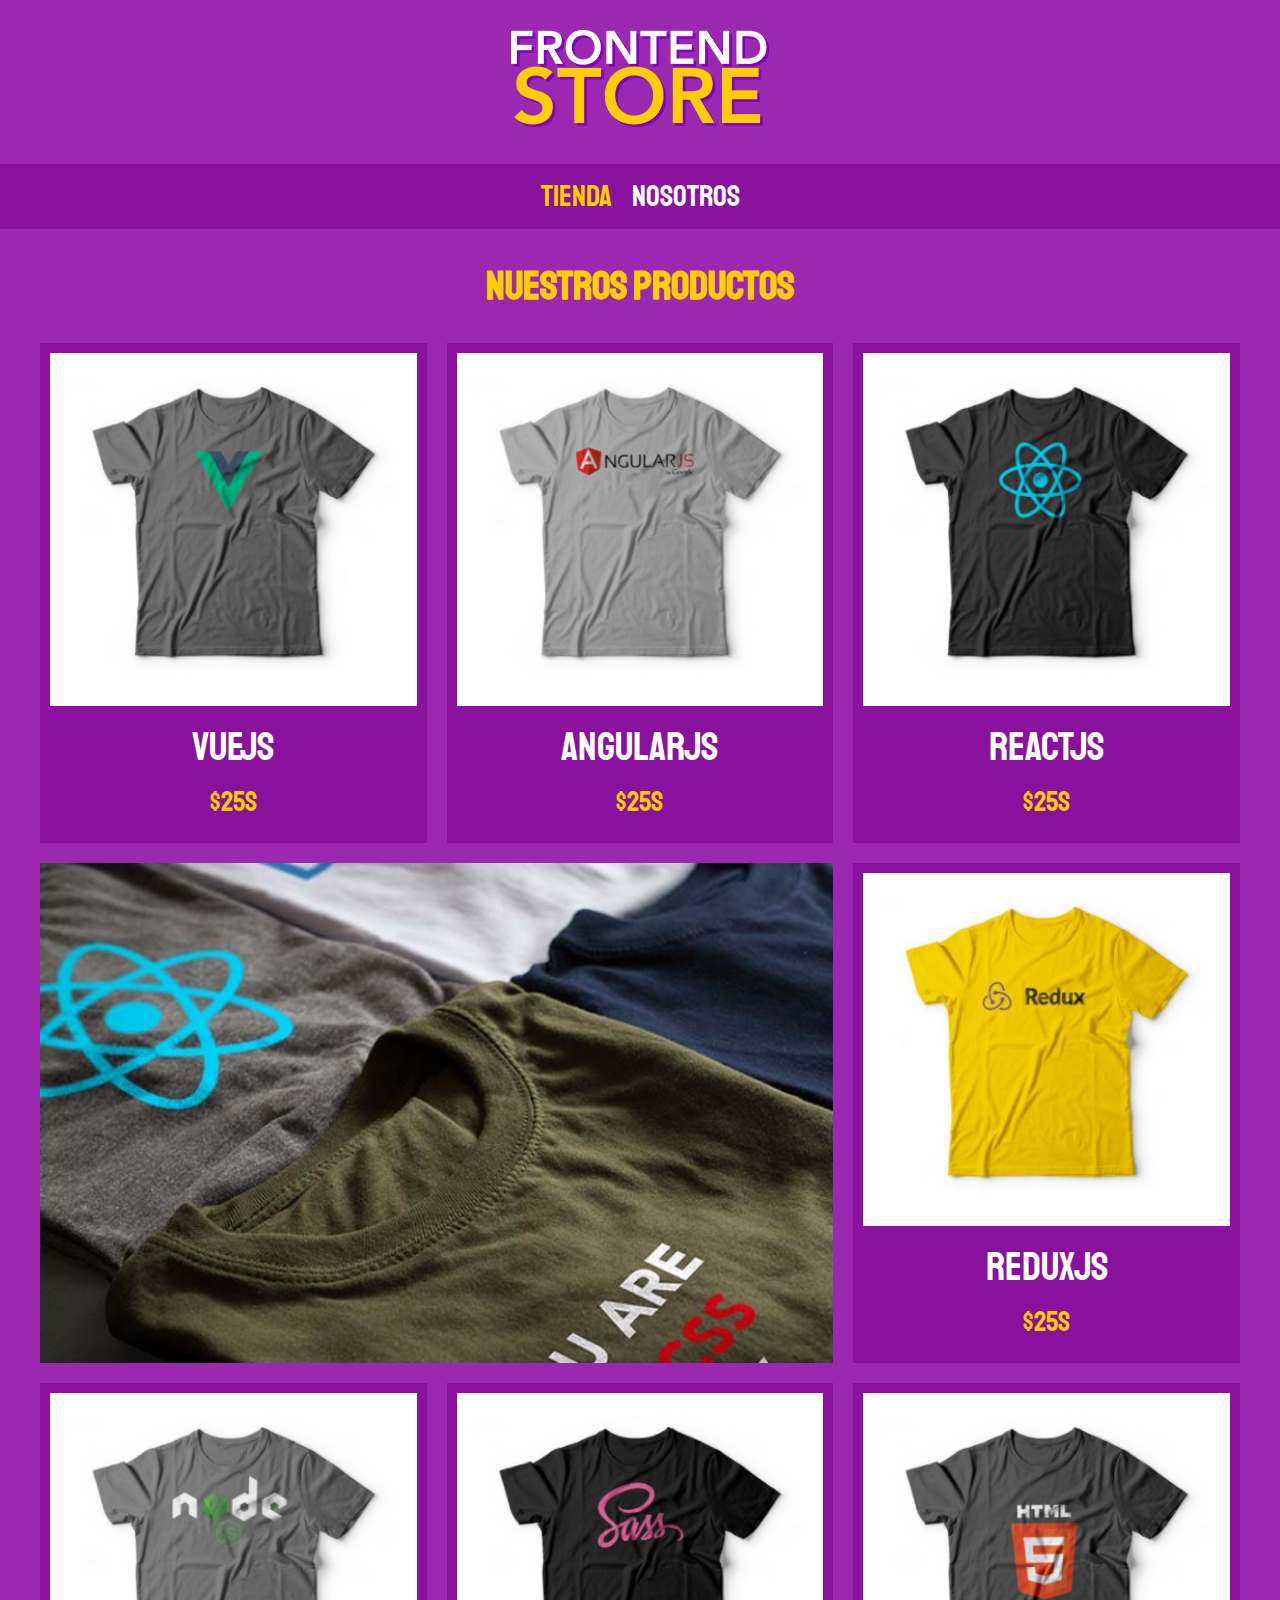
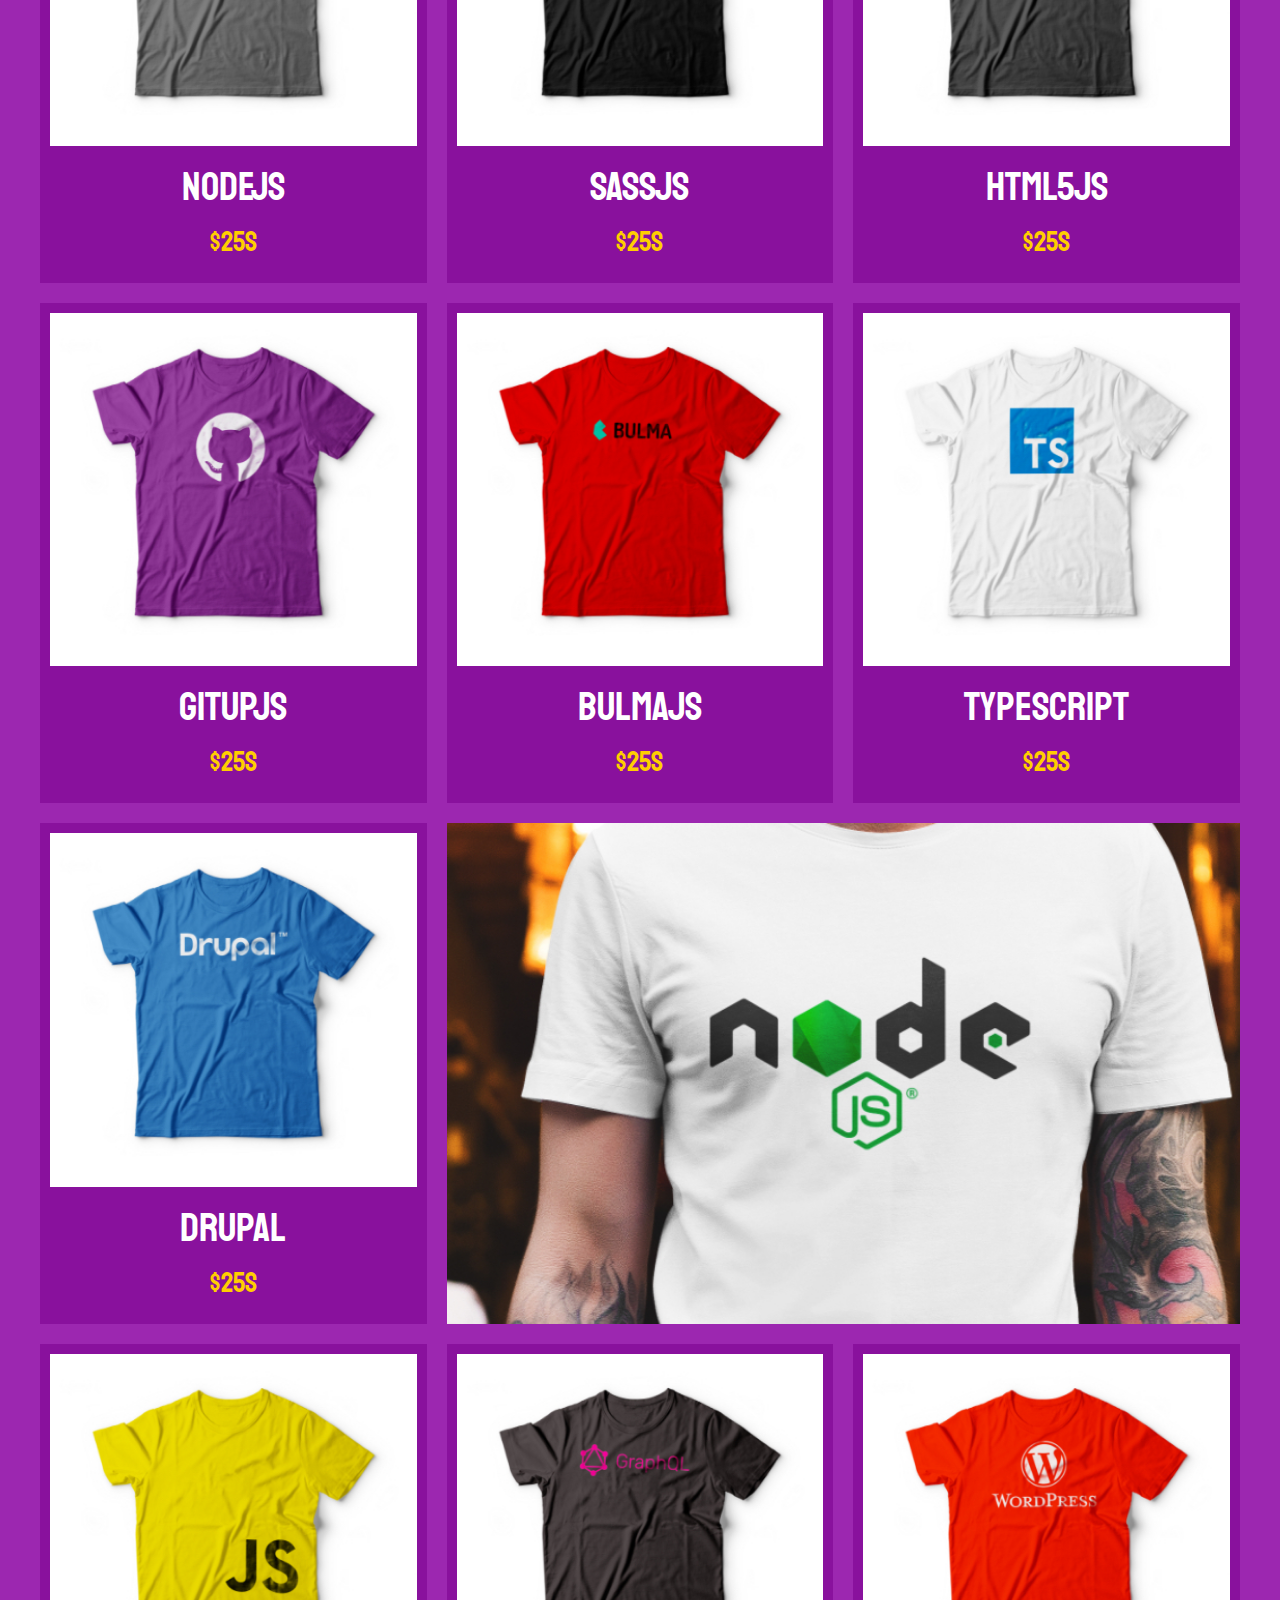
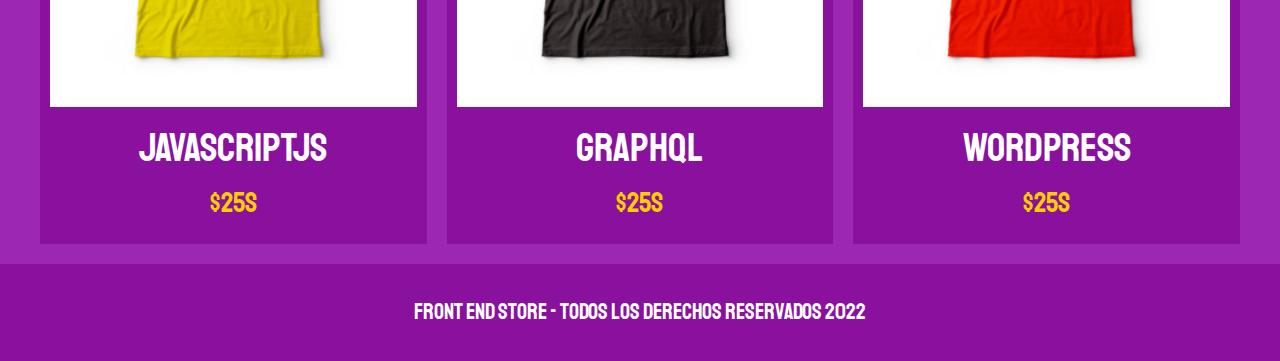
<file: index.html>
<!DOCTYPE html>
<html lang="en">
<head>
    <meta charset="UTF-8">
    <meta http-equiv="X-UA-Compatible" content="IE=edge">
    <meta name="viewport" content="width=device-width, initial-scale=1.0">
    <title>FrontEnd Store</title>
    <link rel="stylesheet" href="css/normalize.css"> <!-- Incluyo la hoja de estilos normalize, para que en todos los navegadores se vea igual-->
    <link href="https://fonts.googleapis.com/css2?family=Staatliches&display=swap" rel="stylesheet"> <!--Importo una fuente chula de google fonts-->
    <link rel="stylesheet" href="css/style.css"> <!--mi hoja de estilo -->
    
</head>
<body>

    <header class="header">
        <a href="index.html">
            <img class="header__logo" src="img/logo.png" alt="logotipo">
        </a>

    </header>
    <nav class="navegacion">
        <a class="navegacion__enlace navegacion__enlace--activo" href="index.html">Tienda</a>
        <a class="navegacion__enlace" href="nosotros.html">Nosotros</a>
    </nav>

    <main class="contenedor">
        <h1>Nuestros productos</h1>

        <div class="grid">
            <div class="producto">
                <a href="producto.html">
                    <img class="producto__imagen" src="img/1.jpg" alt="imagen camiseta">
                    <div class="producto__informacion">
                        <p class="producto__informacion--nombre">VueJS</p>
                        <p class="producto__informacion--precio">$25S</p>
                    </div>
                </a>
            </div><!--Producto-->
            <div class="producto">
                <a href="producto.html">
                    <img class="producto__imagen" src="img/2.jpg" alt="imagen camiseta">
                    <div class="producto__informacion">
                        <p class="producto__informacion--nombre">AngularJS</p>
                        <p class="producto__informacion--precio">$25S</p>
                    </div>
                </a>
            </div><!--Producto-->
            <div class="producto">
                <a href="producto.html">
                    <img class="producto__imagen" src="img/3.jpg" alt="imagen camiseta">
                    <div class="producto__informacion">
                        <p class="producto__informacion--nombre">ReactJS</p>
                        <p class="producto__informacion--precio">$25S</p>
                    </div>
                </a>
            </div><!--Producto-->
            <div class="producto">
                <a href="producto.html">
                    <img class="producto__imagen" src="img/4.jpg" alt="imagen camiseta">
                    <div class="producto__informacion">
                        <p class="producto__informacion--nombre">ReduxJS</p>
                        <p class="producto__informacion--precio">$25S</p>
                    </div>
                </a>
            </div><!--Producto-->
            <div class="producto">
                <a href="producto.html">
                    <img class="producto__imagen" src="img/5.jpg" alt="imagen camiseta">
                    <div class="producto__informacion">
                        <p class="producto__informacion--nombre">NodeJS</p>
                        <p class="producto__informacion--precio">$25S</p>
                    </div>
                </a>
            </div><!--Producto-->
            <div class="producto">
                <a href="producto.html">
                    <img class="producto__imagen" src="img/6.jpg" alt="imagen camiseta">
                    <div class="producto__informacion">
                        <p class="producto__informacion--nombre">SassJS</p>
                        <p class="producto__informacion--precio">$25S</p>
                    </div>
                </a>
            </div><!--Producto-->
            <div class="producto">
                <a href="producto.html">
                    <img class="producto__imagen" src="img/7.jpg" alt="imagen camiseta">
                    <div class="producto__informacion">
                        <p class="producto__informacion--nombre">Html5JS</p>
                        <p class="producto__informacion--precio">$25S</p>
                    </div>
                </a>
            </div><!--Producto-->
            <div class="producto">
                <a href="producto.html">
                    <img class="producto__imagen" src="img/8.jpg" alt="imagen camiseta">
                    <div class="producto__informacion">
                        <p class="producto__informacion--nombre">GitUpJS</p>
                        <p class="producto__informacion--precio">$25S</p>
                    </div>
                </a>
            </div><!--Producto-->
            <div class="producto">
                <a href="producto.html">
                    <img class="producto__imagen" src="img/9.jpg" alt="imagen camiseta">
                    <div class="producto__informacion">
                        <p class="producto__informacion--nombre">BulmaJS</p>
                        <p class="producto__informacion--precio">$25S</p>
                    </div>
                </a>
            </div><!--Producto-->
            <div class="producto">
                <a href="producto.html">
                    <img class="producto__imagen" src="img/10.jpg" alt="imagen camiseta">
                    <div class="producto__informacion">
                        <p class="producto__informacion--nombre">TypeScript</p>
                        <p class="producto__informacion--precio">$25S</p>
                    </div>
                </a>
            </div><!--Producto-->
            <div class="producto">
                <a href="producto.html">
                    <img class="producto__imagen" src="img/11.jpg" alt="imagen camiseta">
                    <div class="producto__informacion">
                        <p class="producto__informacion--nombre">Drupal</p>
                        <p class="producto__informacion--precio">$25S</p>
                    </div>
                </a>
            </div><!--Producto-->
            <div class="producto">
                <a href="producto.html">
                    <img class="producto__imagen" src="img/12.jpg" alt="imagen camiseta">
                    <div class="producto__informacion">
                        <p class="producto__informacion--nombre">JavascriptJS</p>
                        <p class="producto__informacion--precio">$25S</p>
                    </div>
                </a>
            </div><!--Producto-->
            <div class="producto">
                <a href="producto.html">
                    <img class="producto__imagen" src="img/13.jpg" alt="imagen camiseta">
                    <div class="producto__informacion">
                        <p class="producto__informacion--nombre">GraphQL</p>
                        <p class="producto__informacion--precio">$25S</p>
                    </div>
                </a>
            </div><!--Producto-->
            <div class="producto">
                <a href="producto.html">
                    <img class="producto__imagen" src="img/14.jpg" alt="imagen camiseta">
                    <div class="producto__informacion">
                        <p class="producto__informacion--nombre">WordPress</p>
                        <p class="producto__informacion--precio">$25S</p>
                    </div>
                </a>
            </div><!--Producto-->
            <div class="grafico grafico--camisas">

            </div>
            <div class="grafico grafico--node">
                
            </div>
        </div>

    </main>

    <footer class="footer">
        <p class="footer__texto">Front End Store - Todos los derechos reservados 2022</p>
    </footer>
</body>
</html>
</file>
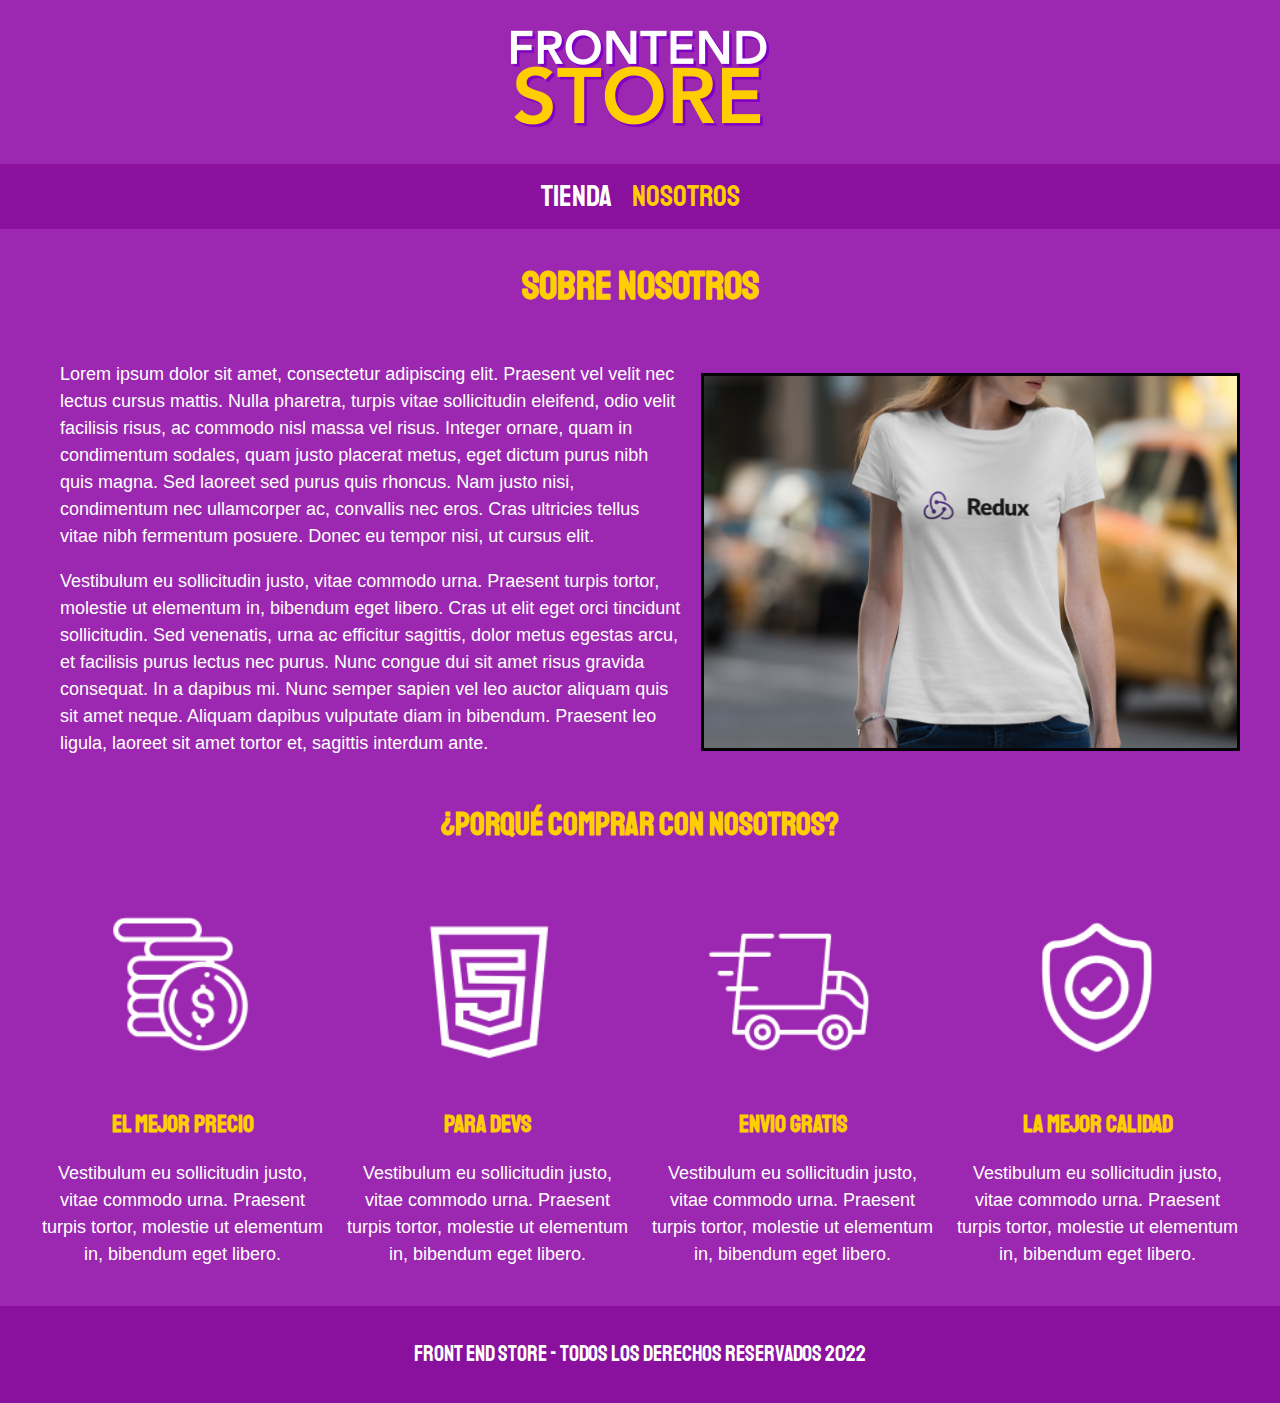
<file: nosotros.html>
<!DOCTYPE html>
<html lang="en">
<head>
    <meta charset="UTF-8">
    <meta http-equiv="X-UA-Compatible" content="IE=edge">
    <meta name="viewport" content="width=device-width, initial-scale=1.0">
    <title>FrontEnd Store</title>
    <link rel="stylesheet" href="css/normalize.css"> <!-- Incluyo la hoja de estilos normalize, para que en todos los navegadores se vea igual-->
    <link href="https://fonts.googleapis.com/css2?family=Staatliches&display=swap" rel="stylesheet"> <!--Importo una fuente chula de google fonts-->
    <link rel="stylesheet" href="css/style.css"> <!--mi hoja de estilo -->
    
</head>
<body>

    <header class="header">
        <a href="index.html">
            <img class="header__logo" src="img/logo.png" alt="logotipo">
        </a>

    </header>
    <nav class="navegacion">
        <a class="navegacion__enlace" href="index.html">Tienda</a>
        <a class="navegacion__enlace navegacion__enlace--activo" href="nosotros.html">Nosotros</a>
    </nav>

    <main class="contenedor">
        <h1>Sobre Nosotros</h1>

        <div class="nosotros">
          <div class="nosotros__contenido">
            <p>Lorem ipsum dolor sit amet, consectetur adipiscing elit. Praesent vel velit nec lectus cursus mattis. Nulla pharetra, turpis vitae sollicitudin eleifend, odio velit facilisis risus, ac commodo nisl massa vel risus. Integer ornare, quam in condimentum sodales, quam justo placerat metus, eget dictum purus nibh quis magna. Sed laoreet sed purus quis rhoncus. Nam justo nisi, condimentum nec ullamcorper ac, convallis nec eros. Cras ultricies tellus vitae nibh fermentum posuere. Donec eu tempor nisi, ut cursus elit.

                </p>
            <p>Vestibulum eu sollicitudin justo, vitae commodo urna. Praesent turpis tortor, molestie ut elementum in, bibendum eget libero. Cras ut elit eget orci tincidunt sollicitudin. Sed venenatis, urna ac efficitur sagittis, dolor metus egestas arcu, et facilisis purus lectus nec purus. Nunc congue dui sit amet risus gravida consequat. In a dapibus mi. Nunc semper sapien vel leo auctor aliquam quis sit amet neque. Aliquam dapibus vulputate diam in bibendum. Praesent leo ligula, laoreet sit amet tortor et, sagittis interdum ante.
            
            </p>
          </div>
          <img class="nosotros__imagen" src="img/nosotros.jpg" alt="imagen nosotros">

        </div>

    </main>

    <section class="contenedor comprar">
        <h2 class"comprar__titulo">¿Porqué comprar con nosotros?</h2>
        <div class="bloques">
            <div class="bloque">
                <img class="bloque__imagen" src="img/icono_1.png" alt="porque comprar">
                <h3 class="bloque__titulo">El Mejor Precio</h3>
                <p>Vestibulum eu sollicitudin justo, vitae commodo urna. Praesent turpis tortor, molestie ut elementum in, bibendum eget libero.</p>

            </div><!--bolque-->
            <div class="bloque">
                <img class="bloque__imagen" src="img/icono_2.png" alt="porque comprar">
                <h3 class="bloque__titulo">Para Devs</h3>
                <p>Vestibulum eu sollicitudin justo, vitae commodo urna. Praesent turpis tortor, molestie ut elementum in, bibendum eget libero.</p>

            </div><!--bolque-->
            <div class="bloque">
                <img class="bloque__imagen" src="img/icono_3.png" alt="porque comprar">
                <h3 class="bloque__titulo">Envio Gratis</h3>
                <p>Vestibulum eu sollicitudin justo, vitae commodo urna. Praesent turpis tortor, molestie ut elementum in, bibendum eget libero.</p>

            </div><!--bolque-->
            <div class="bloque">
                <img class="bloque__imagen" src="img/icono_4.png" alt="porque comprar">
                <h3 class="bloque__titulo">La Mejor Calidad</h3>
                <p>Vestibulum eu sollicitudin justo, vitae commodo urna. Praesent turpis tortor, molestie ut elementum in, bibendum eget libero.</p>

            </div><!--bolque-->
        </div><!--Bloques-->

    </section>

    <footer class="footer">
        <p class="footer__texto">Front End Store - Todos los derechos reservados 2022</p>
    </footer>
</body>
</html>
</file>
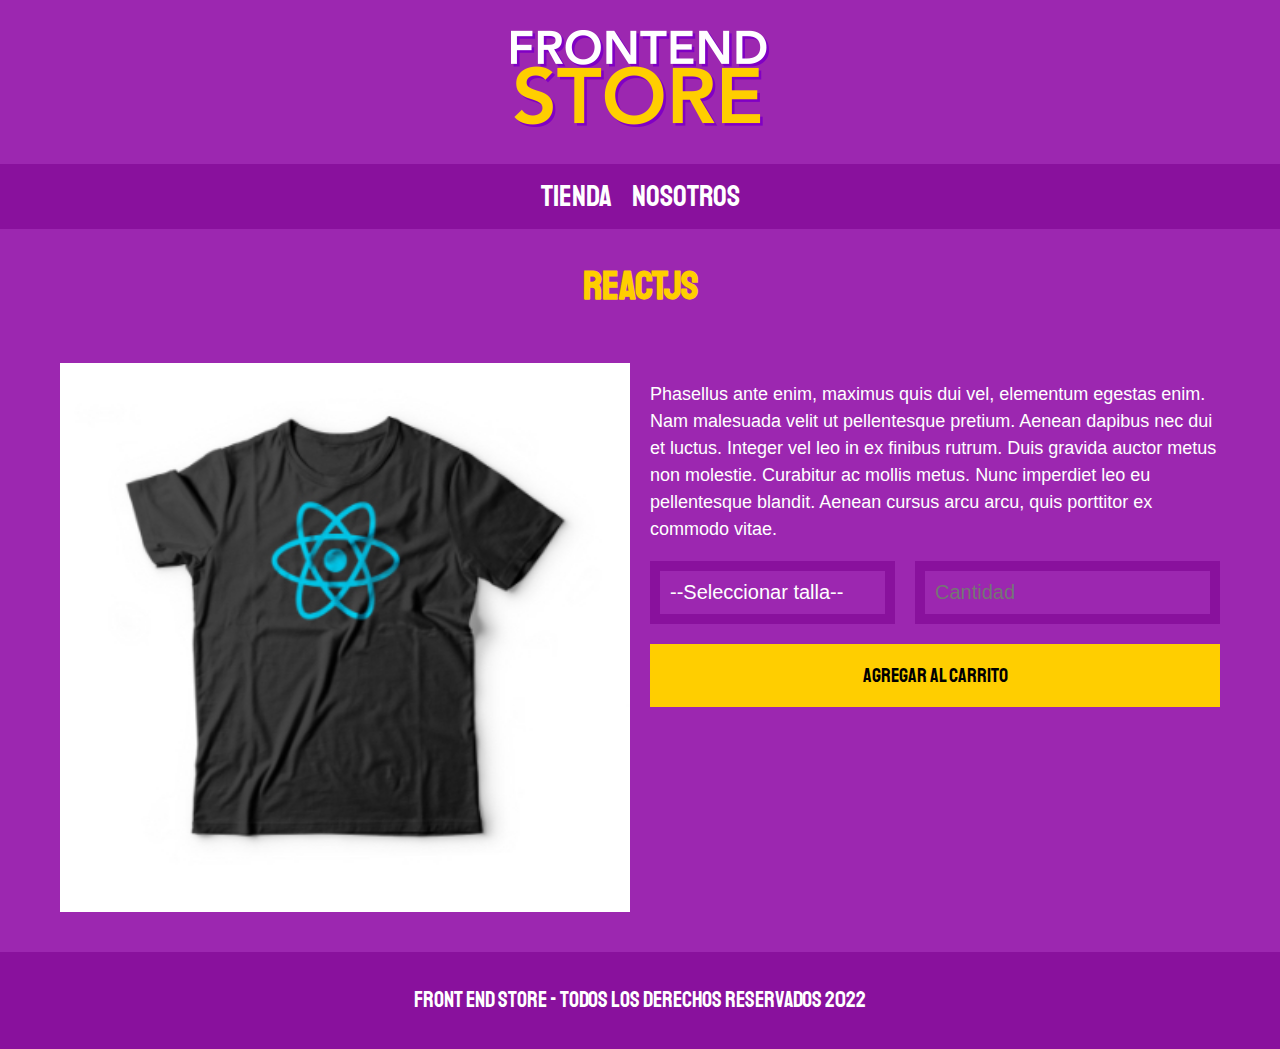
<file: producto.html>
<!DOCTYPE html>
<html lang="en">
<head>
    <meta charset="UTF-8">
    <meta http-equiv="X-UA-Compatible" content="IE=edge">
    <meta name="viewport" content="width=device-width, initial-scale=1.0">
    <title>FrontEnd Store</title>
    <link rel="stylesheet" href="css/normalize.css"> <!-- Incluyo la hoja de estilos normalize, para que en todos los navegadores se vea igual-->
    <link href="https://fonts.googleapis.com/css2?family=Staatliches&display=swap" rel="stylesheet"> <!--Importo una fuente chula de google fonts-->
    <link rel="stylesheet" href="css/style.css"> <!--mi hoja de estilo -->
    
</head>
<body>

    <header class="header">
        <a href="index.html">
            <img class="header__logo" src="img/logo.png" alt="logotipo">
        </a>

    </header>
    <nav class="navegacion">
        <a class="navegacion__enlace" href="index.html">Tienda</a>
        <a class="navegacion__enlace" href="nosotros.html">Nosotros</a>
    </nav>

    <main class="contenedor">
        <h1>ReactJS</h1>
        <div class="camisa">
            <img class="camisa__imagen" src="img/3.jpg" alt="Imagen del producto">
                <div class"unirTextoyForm">
                <p>Phasellus ante enim, maximus quis dui vel, elementum egestas enim. Nam malesuada velit ut pellentesque pretium. Aenean dapibus nec dui et luctus. Integer vel leo in ex finibus rutrum. Duis gravida auctor metus non molestie. Curabitur ac mollis metus. Nunc imperdiet leo eu pellentesque blandit. Aenean cursus arcu arcu, quis porttitor ex commodo vitae.</p>
            <form class="formulario">
                <select class="formulario__campo">
                    <option disabled selected>--Seleccionar talla--</option>
                    <option>Pequeña</option>
                    <option>Mediana</option>
                    <option>Grande</option>
                </select>
                <input class="formulario__campo" type="number" placeholder="Cantidad" min="1">
                <input  class="formulario__submit" type="submit" value="Agregar al Carrito">
            </form>
        </div>
        </div>

    </main>

    <footer class="footer">
        <p class="footer__texto">Front End Store - Todos los derechos reservados 2022</p>
    </footer>
</body>
</html>
</file>
<file: css/style.css>
/*Definimos variables para reutilizar mas rapido*/
:root{
    --primario: #9c27b0;
    --primarioOscuro:#89119d;
    --secundario:#ffce00;
    --SecundarioOscuro: rgb(233,287,2);
    --blanco: #fff;
    --Negro:#000;

    --fuentePrincipal: 'Staatliches', cursive;
}

/*Definimos globales*/

html{
    box-sizing: border-box;
    font-size: 62.5%;
}
*, *:before, *:after {
    box-sizing: inherit;
}

/*Globales*/
body{
    background-color: var(--primario);
    font-size: 1.6rem;
    line-height: 1.5;   
}
p{
    font-size: 1.8rem;
    font-family: Arial, Helvetica, sans-serif;
    color:var(--blanco);
}
a{
    text-decoration: none;
}
img{
    width: 100%;
}
.contenedor{
    max-width: 120rem;
    margin: 0 auto;
}
h1, h2, h3 {
   text-align: center;
   color: var(--secundario); 
   font-family: var(--fuentePrincipal);
}

h1{
    font-size: 4rem;
}
h2{
    font-size: 3.2rem;
}
h3{
    font-size: 2.4rem;
}

/*Header*/
.header{
    display: flex;
    justify-content: center;
}
.header__logo{
    margin:3rem 0;
}

/*Footer */
.footer{
    background-color: var(--primarioOscuro);
    padding: 1rem 0;
    margin-top: 2rem;
}
.footer__texto{
    text-align: center;
    font-family: var(--fuentePrincipal);
    font-size: 2.2rem;
}
/* Navegacion */
.navegacion{
    background-color: var(--primarioOscuro);
    padding: 1rem 0;
    display: flex;
    justify-content: center;
    gap: 2rem; /* separación entre elementos*/
}

.navegacion__enlace{
    font-family: var(--fuentePrincipal);
    color: var(--blanco);
    font-size: 3rem;
}

.navegacion__enlace--activo, .navegacion__enlace:hover{
    color: var(--secundario);
}

/*Grid*/
.grid{
    display: grid;
    grid-template-columns: repeat(2, 1fr);
    gap:2rem; /*Separacion entre filas y tambien columnas*/
    /*column-gap: 2rem;/*Separacion entre columnas*/
    /*row-gap: 2rem; /*separacion entre filas*/   
}
@media (min-width:768px){
    .grid{
        grid-template-columns: repeat(3, 1fr);
    }
}

/*productos*/

.producto{
    background-color: var(--primarioOscuro);
    padding: 1rem;

}
/*.producto__imagen{

}*/

.producto__informacion--nombre{
    font-size: 4rem;
    font-family: var(--fuentePrincipal);
    margin: 1rem 0;
    text-align: center;
    line-height: 1.2;
}
.producto__informacion--precio{
    font-size: 2.8rem;
    font-family: var(--fuentePrincipal);
    margin: 1rem 0;
    text-align: center;
    color: var(--secundario);
}

.grafico{
    min-height: 30rem; /*tamaño de altura minimo de estas imagenes*/
    background-repeat: no-repeat; /*Le fuerzo a que no se repita cuando haya mas espacio del tamaño de la imagen*/
    background-size: cover; /*Le fuerzo a que ocupe todo el espacio disponible*/
    grid-column: 1/3; /*forzamos que ocupe esa posicion de las columnas del grid*/
}
.grafico--camisas{
    grid-row: 2 / 3; /*forzamos que ocupe esa posicion de las filas del grid*/
    background-image: url(../img/grafico1.jpg);
}
.grafico--node{
    background-image: url(../img/grafico2.jpg);
    grid-row: 8 / 9;  
}
@media (min-width:768px){
    .grafico--node{
        grid-row: 5 / 6; /*forzamos que ocupe esa posicion de las filas del grid*/
        grid-column: 2/4; /*forzamos que ocupe esa posicion de las columnas del grid*/
    }
}

.nosotros{
    display: grid;
    grid-template-rows: repeat(2 1fr);
    
    }
@media (min-width:768px){
    .nosotros{
  
    grid-template-columns: repeat(2 1fr);
    column-gap: 2rem;
    }
}

.nosotros__imagen{
    grid-row: 1/2;
    width: 100%;
    margin-right: 2rem;
    border-style: solid;
    

}
.nosotros__contenido{
    padding-left: 2rem;
}
@media (min-width:768px) {
    .nosotros__imagen{
        grid-column: 2/3;
        margin-top: 3rem;
        
    }
}

/*Bloques*/
.bloques{
    display:grid;
    grid-template-columns: repeat(2, 1fr);
    gap: 2rem;
  

}
@media (min-width:768px) {
    .bloques{
        grid-template-columns: repeat(4, 1fr);
    }

}
.bloque{
    text-align: center;
   
}
.bloque__titulo{
    margin:0;
}

.bloque__imagen{
    width: 100%;

}

/*Pagina producto */

.camisa{
    padding:2rem;
    display: grid;
}

@media (min-width:768px){
    .camisa{
        
        grid-template-columns: repeat(2,1fr);
        column-gap: 2rem;

    }
   
    .formulario__campo{
        grid-column: unset;
    }
}
.formulario{
    display: grid;
    grid-template-columns: repeat(2, 1fr);
    gap:2rem;
 
}
.formulario__campo{
    border-color:var(--primarioOscuro);
    border-width: 1rem;
    border-style: solid;
    /*border: 1rem solid var(--primarioOscuro);             Sería lo mnismo*/
    background-color: transparent; 
    color:var(--blanco);
    font-size: 2rem;
    font-family: Arial, Helvetica, sans-serif;
    padding: 1rem;
    appearance: none;
   
}
option {
    background-color: var(--Negro);
}

.formulario__submit{
    background-color: var(--secundario);
    border:none;
    font-size: 2rem;
    font-family: var(--fuentePrincipal);
    padding: 2rem;
    transition: background-color .5s ease;
    grid-column: 1/3;

}
.formulario__submit:hover{
    cursor: pointer;
    background-color: var(--SecundarioOscuro);
}
</file>
